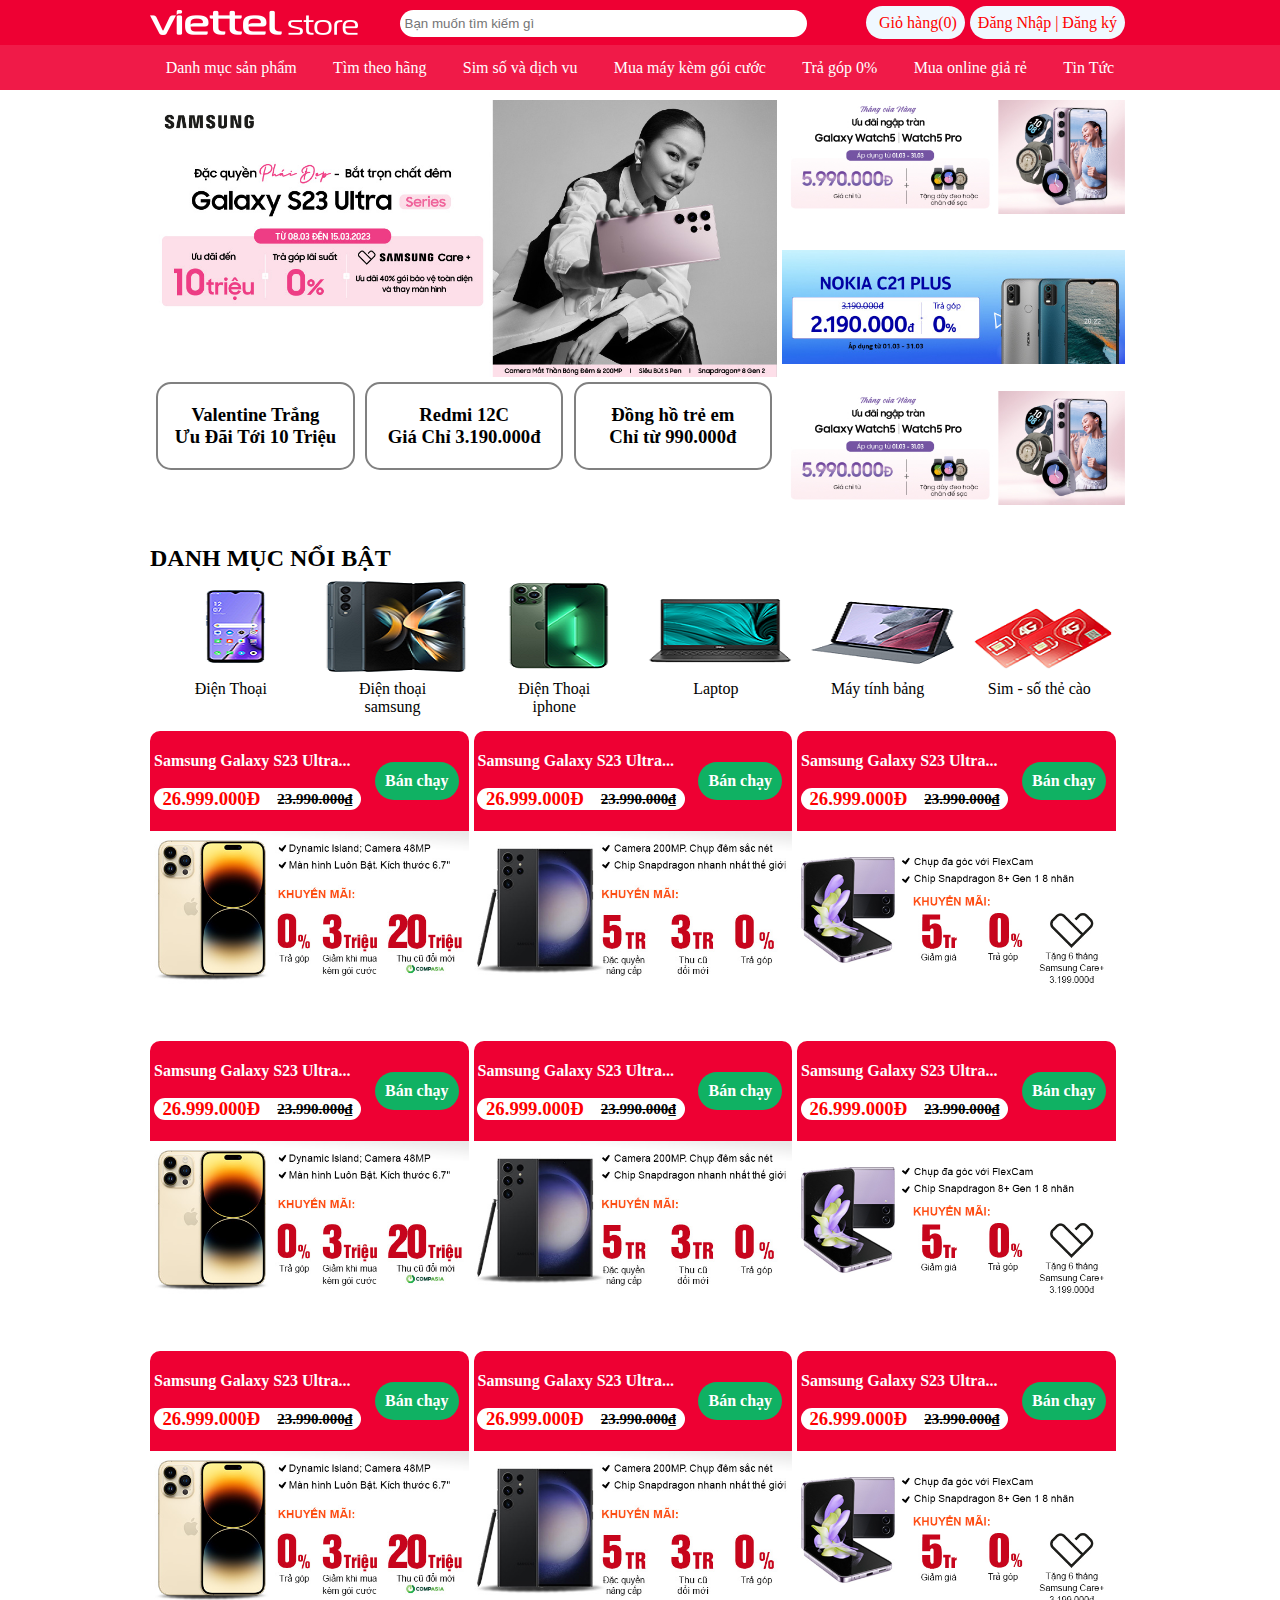
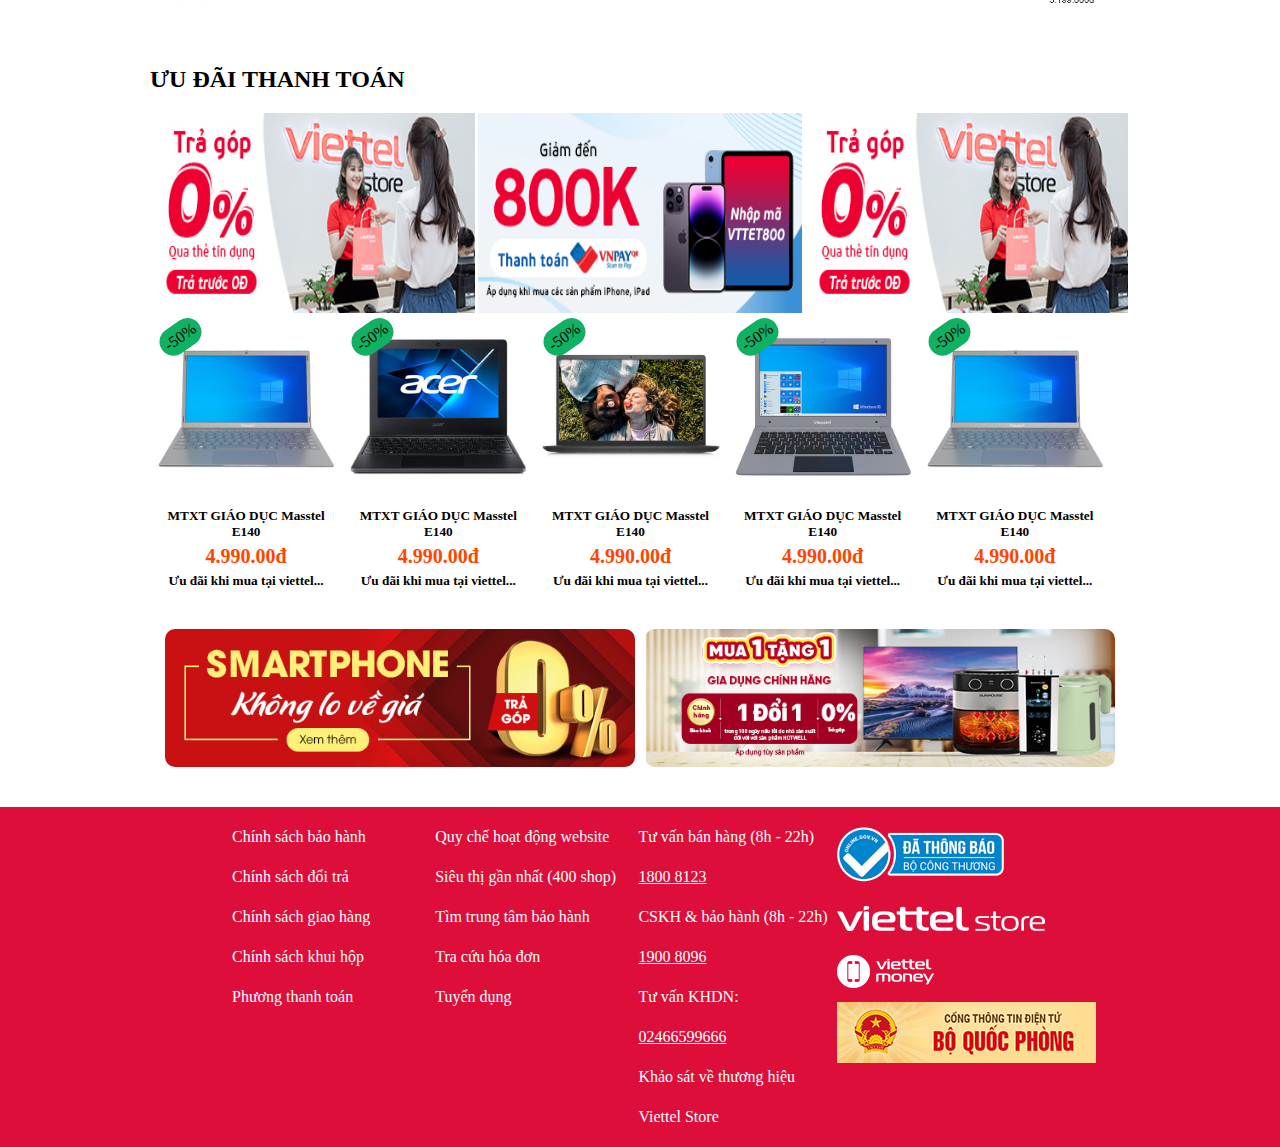
<file: index.html>
<!DOCTYPE html>
<html lang="en">
<head>
    <link rel="stylesheet" href="https://cdnjs.cloudflare.com/ajax/libs/font-awesome/6.3.0/css/all.min.css" integrity="sha512-SzlrxWUlpfuzQ+pcUCosxcglQRNAq/DZjVsC0lE40xsADsfeQoEypE+enwcOiGjk/bSuGGKHEyjSoQ1zVisanQ==" crossorigin="anonymous" referrerpolicy="no-referrer" />
    <link rel="stylesheet" href="index.css">
    <meta charset="UTF-8">
    <meta http-equiv="X-UA-Compatible" content="IE=edge">
    <meta name="viewport" content="width=device-width, initial-scale=1.0">
    <title>ViettelStore</title>
</head>
<body>
    <div class="container">
        <div class="top">
            <div class="top1">
            <div class="inner">
                <div class="tong-top1">
                    <div class="hinhanh">
                        <img src="img/logo.png" alt="">
                    </div>
                    <div class="timkiem">
                        <input type="text" placeholder="Bạn muốn tìm kiếm gì">
                        <a href="#"><i class="fa-solid fa-magnifying-glass"></i></a>
                        
                    </div>
                    <div class="giohang">
                        <a href=""><i class="fa-solid fa-cart-shopping"></i>Giỏ hàng(0)</a>
                    </div>
                    <div class="giohang">
                        <a href="">Đăng Nhập | Đăng ký </a>
                    </div>
                </div>
            </div>
        </div>
        <div class="top2">
            <div class="inner">
                <div class="tong-top2">
                <ul>
                    <li><a href="#">Danh mục sản phẩm<i class="fa-solid fa-chevron-down"></i></a></li>
                    <li><a href="#">Tìm theo hãng<i class="fa-solid fa-chevron-down"></i></a></li>
                    <li><a href="#">Sim số và dịch vu<i class="fa-solid fa-chevron-down"></i></a></li>
                    <li><a href="#">Mua máy kèm gói cước<i class="fa-solid fa-mobile-screen-button"></i></a></li>
                    <li><a href="#">Trả góp 0%<i class="fa-solid fa-piggy-bank"></i></a></li>
                    <li><a href="#">Mua online giả rẻ<i class="fa-solid fa-fire"></i></a></li>
                    <li><a href="#">Tin Tức</a></li>
                </ul>  
                </div>                
            </div>
        </div>
        </div>
        
        <div class="banner1">
            <div class="inner">
                    <div class="left-banner1">
                        <div class="box1">
                            <img src="img/Main_PC_60417111907032023.jpg" alt="">
                        </div>
                        <div class="box2">
                            <h3>Valentine Trắng
                                <br>Ưu Đãi Tới 10 Triệu
                            </h3>
                        </div>
                        <div class="box2">
                            <h3>Redmi 12C
                                <br>Giá Chỉ 3.190.000đ
                            </h3>
                        </div>
                        <div class="box2">
                            <h3>Đồng hồ trẻ em 
                                <br>Chỉ từ 990.000đ
                            </h3>
                        </div>
                    </div>
                    <div class="right-banner1">
                        <div class="box1">
                            <img src="img/BANNER_70054290801032023.jpg" alt="">
                        </div>
                        <div class="box1">
                            <img src="img/BANNER_89520151127022023.jpg" alt="">
                        </div>
                        <div class="box2">
                            <img src="img/BANNER_70054290801032023 (1).jpg" alt="">
                        </div>
                </div>
            </div>
        </div>
        <div class="banner2">
            <div class="inner">
                <h2>DANH MỤC NỔI BẬT</h2>
                <div class="box">
                    <img src="img/1.png" alt="">
                    <br><a href="#"> Điện Thoại</a>
                </div>
                <div class="box">
                    <img src="img/2.png" alt="">
                    <br><a href="#"> Điện thoại<br>samsung</a>
                </div>
                <div class="box">
                    <img src="img/3.png" alt="">
                    <br><a href="#">Điện Thoại<br>iphone</a>
                </div>
                <div class="box">
                    <img src="img/4.png" alt="">
                    <br><a href="#">Laptop</a>
                </div>
                <div class="box">
                    <img src="img/5.png" alt="">
                    <br><a href="#">Máy tính bảng</a>
                </div>
                <div class="box">
                    <img src="img/6.png" alt="">
                    <br><a href="#">Sim - số thẻ cào</a>
                </div>
            </div>
        </div>
        <div class="banner3">
            <div class="inner">
                <div class="box-banner3">
                    <div class="menu">
                        <div class="text">
                            <h4>Samsung Galaxy S23 Ultra...</h4>
                            <br><h3>26.999.000Đ<del>23.990.000₫</del></h3>
                        </div>
                        <div class="banchay">
                            <h4>Bán chạy</h4>
                        </div>
                    </div>
                    <div class="hinhanh">
                        <img src="img/iP14-Pro-Max-020323.jpg" alt="">
                    </div>
                </div>
                <div class="box-banner3">
                    <div class="menu">
                        <div class="text">
                            <h4>Samsung Galaxy S23 Ultra...</h4>
                            <br><h3>26.999.000Đ<del>23.990.000₫</del></h3>
                        </div>
                        <div class="banchay">
                            <h4>Bán chạy</h4>
                        </div>
                    </div>
                    <div class="hinhanh">
                        <img src="img/s23-ultra.jpg" alt="">
                    </div>
                </div>
                <div class="box-banner3">
                    <div class="menu">
                        <div class="text">
                            <h4>Samsung Galaxy S23 Ultra...</h4>
                            <br><h3>26.999.000Đ<del>23.990.000₫</del></h3>
                        </div>
                        <div class="banchay">
                            <h4>Bán chạy</h4>
                        </div>
                    </div>
                    <div class="hinhanh">
                        <img src="img/Z Flip1679625471.jpg" alt="">
                    </div>
                </div>
                <div class="box-banner3">
                    <div class="menu">
                        <div class="text">
                            <h4>Samsung Galaxy S23 Ultra...</h4>
                            <br><h3>26.999.000Đ<del>23.990.000₫</del></h3>
                        </div>
                        <div class="banchay">
                            <h4>Bán chạy</h4>
                        </div>
                    </div>
                    <div class="hinhanh">
                        <img src="img/iP14-Pro-Max-020323.jpg" alt="">
                    </div>
                </div>
                <div class="box-banner3">
                    <div class="menu">
                        <div class="text">
                            <h4>Samsung Galaxy S23 Ultra...</h4>
                            <br><h3>26.999.000Đ<del>23.990.000₫</del></h3>
                        </div>
                        <div class="banchay">
                            <h4>Bán chạy</h4>
                        </div>
                    </div>
                    <div class="hinhanh">
                        <img src="img/s23-ultra.jpg" alt="">
                    </div>
                </div>
                <div class="box-banner3">
                    <div class="menu">
                        <div class="text">
                            <h4>Samsung Galaxy S23 Ultra...</h4>
                            <br><h3>26.999.000Đ<del>23.990.000₫</del></h3>
                        </div>
                        <div class="banchay">
                            <h4>Bán chạy</h4>
                        </div>
                    </div>
                    <div class="hinhanh">
                        <img src="img/Z Flip1679625471.jpg" alt="">
                    </div>
                </div><div class="box-banner3">
                    <div class="menu">
                        <div class="text">
                            <h4>Samsung Galaxy S23 Ultra...</h4>
                            <br><h3>26.999.000Đ<del>23.990.000₫</del></h3>
                        </div>
                        <div class="banchay">
                            <h4>Bán chạy</h4>
                        </div>
                    </div>
                    <div class="hinhanh">
                        <img src="img/iP14-Pro-Max-020323.jpg" alt="">
                    </div>
                </div>
                <div class="box-banner3">
                    <div class="menu">
                        <div class="text">
                            <h4>Samsung Galaxy S23 Ultra...</h4>
                            <br><h3>26.999.000Đ<del>23.990.000₫</del></h3>
                        </div>
                        <div class="banchay">
                            <h4>Bán chạy</h4>
                        </div>
                    </div>
                    <div class="hinhanh">
                        <img src="img/s23-ultra.jpg" alt="">
                    </div>
                </div>
                <div class="box-banner3">
                    <div class="menu">
                        <div class="text">
                            <h4>Samsung Galaxy S23 Ultra...</h4>
                            <br><h3>26.999.000Đ<del>23.990.000₫</del></h3>
                        </div>
                        <div class="banchay">
                            <h4>Bán chạy</h4>
                        </div>
                    </div>
                    <div class="hinhanh">
                        <img src="img/Z Flip1679625471.jpg" alt="">
                    </div>
                </div>
            </div>
        </div>
        <div class="banner4">
            <div class="inner">
                <h2>ƯU ĐÃI THANH TOÁN</h2>
                <div class="hinhanh">
                    <img src="img/uu dai.jpg" alt="">
                    <img src="img/uu dai1.jpg" alt="">
                    <img src="img/uu dai.jpg" alt="">
                </div>
            </div>
        </div>
        <div class="banner5">
            <div class="inner">
                <div class="box-banner5">
                    <div class="giamgia">
                        <p>-50%</p>
                    </div>
                    <div class="text">
                        <img src="img/MTXT-Masstel-E140-1.jpg" alt="">
                        <div class="cum-text">
                            <h5>MTXT GIÁO DỤC Masstel E140</h5>
                            <h3>4.990.00đ</h3>
                            <h5>Ưu đãi khi mua tại viettel...</h5>
                        </div>
                    </div>
                </div>
                
                <div class="box-banner5">
                    <div class="giamgia">
                        <p>-50%</p>
                    </div>
                    <div class="text">
                        <img src="img/MTXT-Acer-TravelMate-B3-1.jpg" alt="">
                        <div class="cum-text">
                            <h5>MTXT GIÁO DỤC Masstel E140</h5>
                            <h3>4.990.00đ</h3>
                            <h5>Ưu đãi khi mua tại viettel...</h5>
                        </div>
                    </div>
                </div>
                <div class="box-banner5">
                    <div class="giamgia">
                        <p>-50%</p>
                    </div>
                    <div class="text">
                        <img src="img/MTXT-Dell-Inspiron-15-3511-Core-i5-1135G7-P112F001DBL-1.jpg" alt="">
                        <div class="cum-text">
                            <h5>MTXT GIÁO DỤC Masstel E140</h5>
                            <h3>4.990.00đ</h3>
                            <h5>Ưu đãi khi mua tại viettel...</h5>
                        </div>
                    </div>
                </div>
                <div class="box-banner5">
                    <div class="giamgia">
                        <p>-50%</p>
                    </div>
                    <div class="text">
                        <img src="img/MTXT-Masstel-E116-1.jpg" alt="">
                        <div class="cum-text">
                            <h5>MTXT GIÁO DỤC Masstel E140</h5>
                            <h3>4.990.00đ</h3>
                            <h5>Ưu đãi khi mua tại viettel...</h5>
                        </div>
                    </div>
                </div>
                <div class="box-banner5">
                    <div class="giamgia">
                        <p>-50%</p>
                    </div>
                    <div class="text">
                        <img src="img/MTXT-Masstel-E140-1.jpg" alt="">
                        <div class="cum-text">
                            <h5>MTXT GIÁO DỤC Masstel E140</h5>
                            <h3>4.990.00đ</h3>
                            <h5>Ưu đãi khi mua tại viettel...</h5>
                        </div>
                    </div>
                </div>
            </div>
        </div>
        <div class="banner6">
            <div class="inner">
                <div class="hinhanh">
                    <img src="img/tra-gop-dm.jpg" alt="">
                    <img src="img/trangchu-banner1-footer-pc-020223.png" alt="">
                </div>
            </div>
        </div>
        <div class="footer">
            <div class="box-footer">
                <div class="box1">
                    <ul>
                        <li><a href="#">Chính sách bảo hành</a></li>
                        <li><a href="#">Chính sách đổi trả</a></li>
                        <li><a href="#">Chính sách giao hàng</a></li>
                        <li><a href="#">Chính sách khui hộp</a></li>
                        <li><a href="#">Phương thanh toán</a></li>
                    </ul>
                </div>
                <div class="box1">
                    <ul>
                        <li><a href="#">Quy chế hoạt động website</a></li>
                        <li><a href="#">Siêu thị gần nhất (400 shop)</a></li>
                        <li><a href="#">Tìm trung tâm bảo hành</a></li>
                        <li><a href="#">Tra cứu hóa đơn</a></li>
                        <li><a href="#">Tuyển dụng</a></li>
                    </ul>
                </div>
                <div class="box1">
                    <ul>
                        <li><a href="#">Tư vấn bán hàng (8h - 22h) <br>
                            <p> 1800 8123</p>
                        </a></li>
                        <li><a href="#">CSKH & bảo hành (8h - 22h) <br>
                            <p> 1900 8096</p>
                        </a></li>
                        <li><a href="#">Tư vấn KHDN: <br>
                            <p>02466599666</p> 
                        </a></li>
                        <li><a href="#">Khảo sát về thương hiệu Viettel Store</a></li>
                    </ul>
                </div>
                <div class="box1">
                    <div class="dong1">
                        <img src="img/bo-cong-thuong.png" alt="">
                        <img src="img/logo.png" alt="">
                        <img src="img/logo-vtmoney.png" alt="">
                    </div>
                    <div class="dong2">
                        <img src="img/Banner_CTTDT_BQP1_02.jpg" alt="">
                    </div>
                    
                </div>
            </div>
        </div>
    </div>
</body>
</html>
</file>
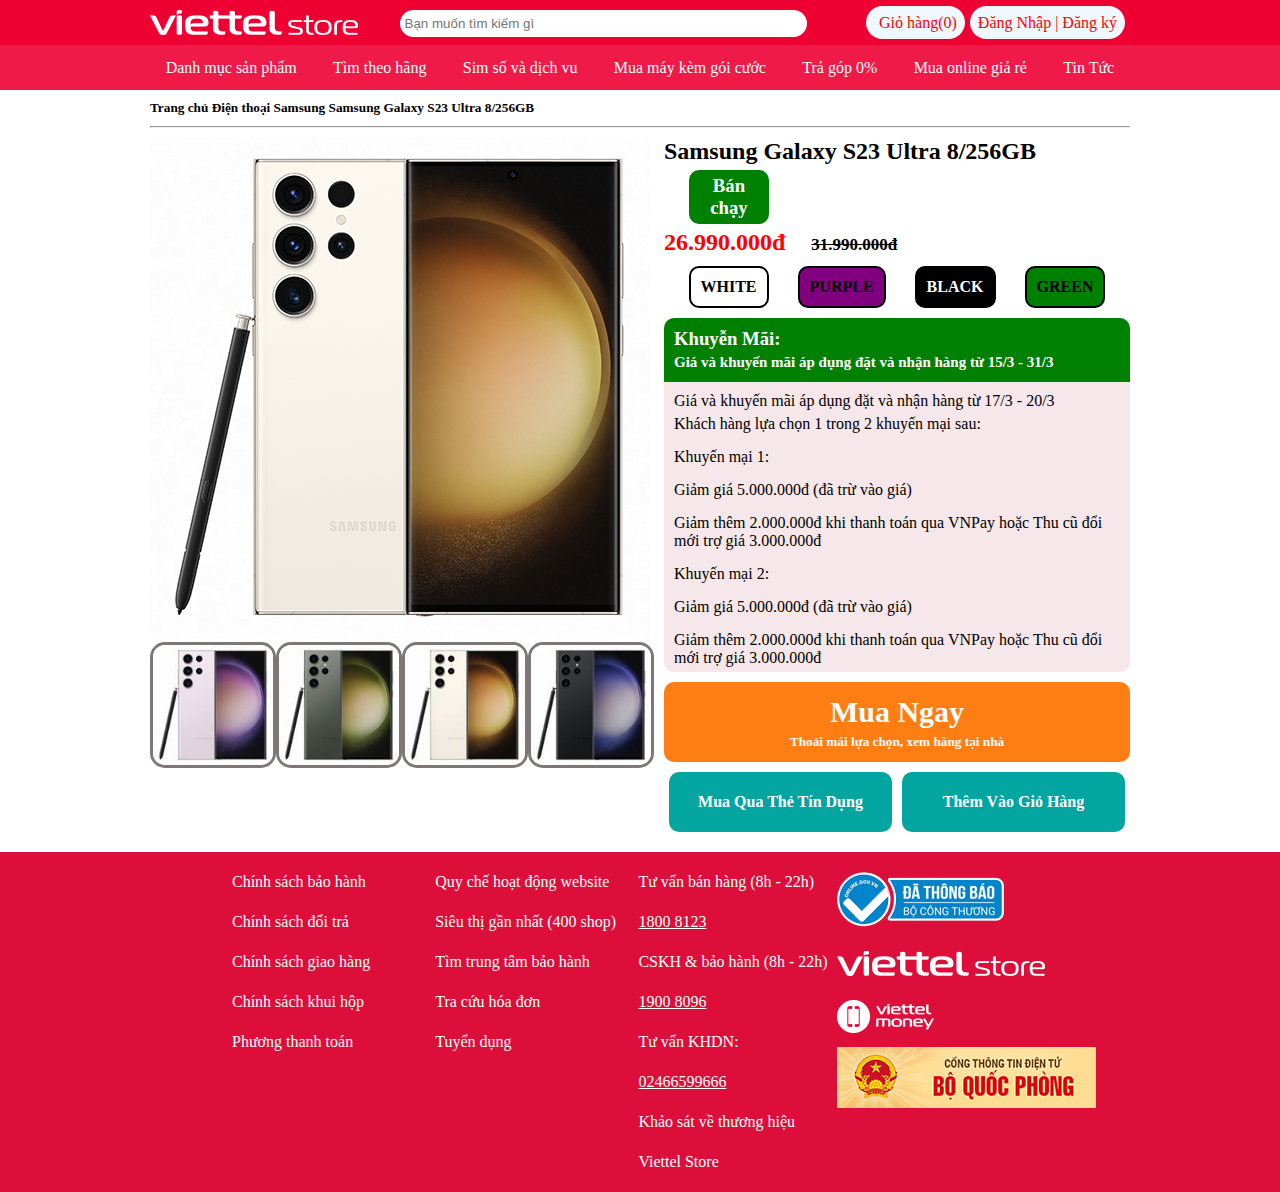
<file: chitiet.html>
<!DOCTYPE html>
<html lang="en">
<head>
    <link rel="stylesheet" href="https://cdnjs.cloudflare.com/ajax/libs/font-awesome/6.3.0/css/all.min.css" integrity="sha512-SzlrxWUlpfuzQ+pcUCosxcglQRNAq/DZjVsC0lE40xsADsfeQoEypE+enwcOiGjk/bSuGGKHEyjSoQ1zVisanQ==" crossorigin="anonymous" referrerpolicy="no-referrer" />
    <link rel="stylesheet" href="chitiet.css">
    <meta charset="UTF-8">
    <meta http-equiv="X-UA-Compatible" content="IE=edge">
    <meta name="viewport" content="width=device-width, initial-scale=1.0">
    <title>ViettelStore</title>
</head>
<body>
    <div class="container">
        <div class="top">
            <div class="top1">
            <div class="inner">
                <div class="tong-top1">
                    <div class="hinhanh">
                        <img src="img/logo.png" alt="">
                    </div>
                    <div class="timkiem">
                        <input type="text" placeholder="Bạn muốn tìm kiếm gì">
                        <a href="#"><i class="fa-solid fa-magnifying-glass"></i></a>
                        
                    </div>
                    <div class="giohang">
                        <a href=""><i class="fa-solid fa-cart-shopping"></i>Giỏ hàng(0)</a>
                    </div>
                    <div class="giohang">
                        <a href="">Đăng Nhập | Đăng ký </a>
                    </div>
                </div>
            </div>
        </div>

        <div class="top2">
            <div class="inner">
                <div class="tong-top2">
                <ul>
                    <li><a href="#">Danh mục sản phẩm<i class="fa-solid fa-chevron-down"></i></a></li>
                    <li><a href="#">Tìm theo hãng<i class="fa-solid fa-chevron-down"></i></a></li>
                    <li><a href="#">Sim số và dịch vu<i class="fa-solid fa-chevron-down"></i></a></li>
                    <li><a href="#">Mua máy kèm gói cước<i class="fa-solid fa-mobile-screen-button"></i></a></li>
                    <li><a href="#">Trả góp 0%<i class="fa-solid fa-piggy-bank"></i></a></li>
                    <li><a href="#">Mua online giả rẻ<i class="fa-solid fa-fire"></i></a></li>
                    <li><a href="#">Tin Tức</a></li>
                </ul>  
                </div>                
            </div>
        </div>
        </div>
        

        <div class="banner">
            <div class="inner">
                <div class="top">
                    <h5>Trang chủ <i class="fa-solid fa-caret-right"></i> Điện thoại <i class="fa-solid fa-caret-right"></i> Samsung <i class="fa-solid fa-caret-right"></i> Samsung Galaxy S23 Ultra 8/256GB</h5>
                </div>
                <hr>
                <div class="main1">
                    <div class="box1">
                        <div class="box1-top">
                            <img src="img/1830397938.jpeg" alt="">
                        </div>
                        <div class="box1-bottom">
                            <div class="hinhanh">
                                <img src="img/pink.jpeg" alt="">
                            </div>
                            <div class="hinhanh">
                                <img src="img/xam.jpeg" alt="">
                            </div>
                            <div class="hinhanh">
                                <img src="img/yellow.jpeg" alt="">
                            </div>
                            <div class="hinhanh">
                                <img src="img/black.jpeg" alt="">
                            </div>
                        </div>
                    </div>

                    <div class="box2">
                        <div class="top">
                            <h2>Samsung Galaxy S23 Ultra 8/256GB</h2>
                                <div class="banchay">
                                    <h3>Bán chạy</h3>
                                </div>
                            <span><h2>26.990.000đ <del>31.990.000đ</del></h2></span>
                            <div class="mau">
                                <p style="background-color: white;">WHITE</p>
                                <p style="background-color: purple;">PURPLE</p>
                                <p style="background-color: black; color: white;">BLACK</p>
                                <p style="background-color: green;">GREEN</p>
                            </div>
                            <div class="text">
                                <div class="khuyenmai">
                                    <h3>Khuyễn Mãi:
                                        <br>
                                        <span>Giá và khuyến mãi áp dụng đặt và nhận hàng từ 15/3 - 31/3</span>
                                    </h3>
                                    <p class="mr-left10">Giá và khuyến mãi áp dụng đặt và nhận hàng từ 17/3 - 20/3</p>
                                </div>
                                <div class="thongtin mr-left10">
                                    <p>Khách hàng lựa chọn 1 trong 2 khuyến mại sau:</p>
                                    <p>Khuyến mại 1:</p> 
                                    <p><i class="fa-solid fa-circle-check"></i>Giảm giá 5.000.000đ (đã trừ vào giá)</p>
                                    <p> <i class="fa-solid fa-circle-check"></i>Giảm thêm 2.000.000đ khi thanh toán qua VNPay hoặc Thu cũ đổi mới trợ giá 3.000.000đ</p>
                                </div>
                                <div class="thongtin mr-left10">
                                    <p>Khuyến mại 2:</p> 
                                    <p><i class="fa-solid fa-circle-check"></i>Giảm giá 5.000.000đ (đã trừ vào giá)</p>
                                    <p> <i class="fa-solid fa-circle-check"></i>Giảm thêm 2.000.000đ khi thanh toán qua VNPay hoặc Thu cũ đổi mới trợ giá 3.000.000đ</p>
                                </div>
                            </div>

                            <div class="mua">
                                <p>Mua Ngay</p>
                                <h5>Thoải mái lựa chọn, xem hàng tại nhà</h5>
                            </div>

                            <div class="giohang mr-top10">
                                <div class="left">Mua Qua Thẻ Tín Dụng</div>
                                <div class="left">Thêm Vào Giỏ Hàng</div>
                            </div>
                        </div>
                    </div>
                </div>
                <div class="main2">

                </div>
            </div>
        </div>
        
        <div class="footer">
            <div class="box-footer">
                <div class="box1">
                    <ul>
                        <li><a href="#">Chính sách bảo hành</a></li>
                        <li><a href="#">Chính sách đổi trả</a></li>
                        <li><a href="#">Chính sách giao hàng</a></li>
                        <li><a href="#">Chính sách khui hộp</a></li>
                        <li><a href="#">Phương thanh toán</a></li>
                    </ul>
                </div>
                <div class="box1">
                    <ul>
                        <li><a href="#">Quy chế hoạt động website</a></li>
                        <li><a href="#">Siêu thị gần nhất (400 shop)</a></li>
                        <li><a href="#">Tìm trung tâm bảo hành</a></li>
                        <li><a href="#">Tra cứu hóa đơn</a></li>
                        <li><a href="#">Tuyển dụng</a></li>
                    </ul>
                </div>
                <div class="box1">
                    <ul>
                        <li><a href="#">Tư vấn bán hàng (8h - 22h) <br>
                            <p> 1800 8123</p>
                        </a></li>
                        <li><a href="#">CSKH & bảo hành (8h - 22h) <br>
                            <p> 1900 8096</p>
                        </a></li>
                        <li><a href="#">Tư vấn KHDN: <br>
                            <p>02466599666</p> 
                        </a></li>
                        <li><a href="#">Khảo sát về thương hiệu Viettel Store</a></li>
                    </ul>
                </div>
                <div class="box1">
                    <div class="dong1">
                        <img src="img/bo-cong-thuong.png" alt="">
                        <img src="img/logo.png" alt="">
                        <img src="img/logo-vtmoney.png" alt="">
                    </div>
                    <div class="dong2">
                        <img src="img/Banner_CTTDT_BQP1_02.jpg" alt="">
                    </div>
                    
                </div>
            </div>
        </div>
    </div>
</body>
</html>
</body>
</html>
</file>
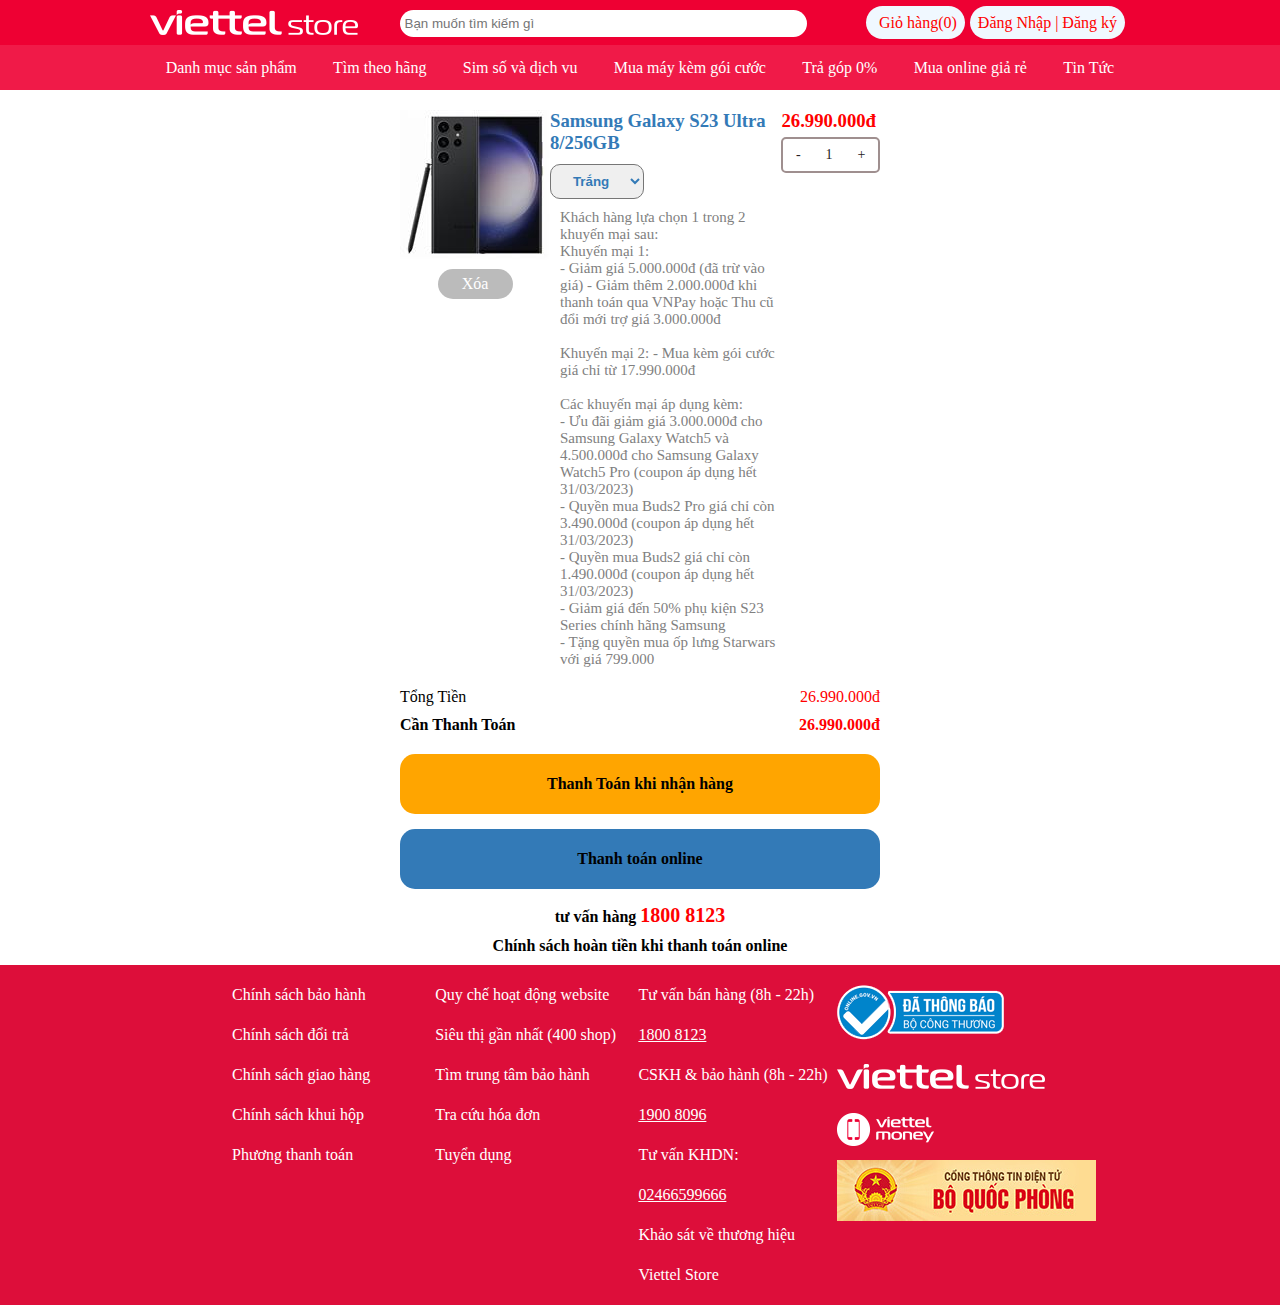
<file: giohang.html>
<!DOCTYPE html>
<html lang="en">
<head>
    <link rel="stylesheet" href="https://cdnjs.cloudflare.com/ajax/libs/font-awesome/6.3.0/css/all.min.css" integrity="sha512-SzlrxWUlpfuzQ+pcUCosxcglQRNAq/DZjVsC0lE40xsADsfeQoEypE+enwcOiGjk/bSuGGKHEyjSoQ1zVisanQ==" crossorigin="anonymous" referrerpolicy="no-referrer" />
    <link rel="stylesheet" href="giohang.css">
    <meta charset="UTF-8">
    <meta http-equiv="X-UA-Compatible" content="IE=edge">
    <meta name="viewport" content="width=device-width, initial-scale=1.0">
    <title>ViettelStore</title>
</head>
<body>
    <div class="container">
        <div class="top">
            <div class="top1">
            <div class="inner">
                <div class="tong-top1">
                    <div class="hinhanh">
                        <img src="img/logo.png" alt="">
                    </div>
                    <div class="timkiem">
                        <input type="text" placeholder="Bạn muốn tìm kiếm gì">
                        <a href="#"><i class="fa-solid fa-magnifying-glass"></i></a>
                        
                    </div>
                    <div class="giohang">
                        <a href=""><i class="fa-solid fa-cart-shopping"></i>Giỏ hàng(0)</a>
                    </div>
                    <div class="giohang">
                        <a href="">Đăng Nhập | Đăng ký </a>
                    </div>
                </div>
            </div>
        </div>

        <div class="top2">
            <div class="inner">
                <div class="tong-top2">
                <ul>
                    <li><a href="#">Danh mục sản phẩm<i class="fa-solid fa-chevron-down"></i></a></li>
                    <li><a href="#">Tìm theo hãng<i class="fa-solid fa-chevron-down"></i></a></li>
                    <li><a href="#">Sim số và dịch vu<i class="fa-solid fa-chevron-down"></i></a></li>
                    <li><a href="#">Mua máy kèm gói cước<i class="fa-solid fa-mobile-screen-button"></i></a></li>
                    <li><a href="#">Trả góp 0%<i class="fa-solid fa-piggy-bank"></i></a></li>
                    <li><a href="#">Mua online giả rẻ<i class="fa-solid fa-fire"></i></a></li>
                    <li><a href="#">Tin Tức</a></li>
                </ul>  
                </div>                
            </div>
        </div>
        </div>
        

        <div class="banner">
            <div class="inner-banner">
                
                    <div class="top">
                        <div class="hinhanh">
                            <img src="img/Samsung-Smartphone-S23-Ultra-blk.jpg" alt="">
                            <div class="text-hinhanh">Xóa</div>
                        </div>
                        <div class="text">
                            <div class="text-text">
                                <h3>
                                    Samsung Galaxy S23 Ultra 8/256GB
                                </h3>
                            </div>
                            <div class="mau">
                                <select name="" id="">
                                    <option value="">Trắng</option>
                                    <option value="">Đen</option>
                                    <option value="">Xanh</option>
                                </select>
                            </div>
                            <div class="noidung">
                                Khách hàng lựa chọn 1 trong 2 khuyến mại sau:
                                <br>
                                Khuyến mại 1:
                                <br>
                                - Giảm giá 5.000.000đ (đã trừ vào giá)
                                - Giảm thêm 2.000.000đ khi thanh toán qua VNPay hoặc Thu cũ đổi mới trợ giá 3.000.000đ
                                <br>
                                <br>
                                Khuyến mại 2:
                                - Mua kèm gói cước giá chỉ từ 17.990.000đ
                                <br>
                                <br>
                                Các khuyến mại áp dụng kèm:
                                <br>
                                - Ưu đãi giảm giá 3.000.000đ cho Samsung Galaxy Watch5 và 4.500.000đ cho Samsung Galaxy Watch5 Pro (coupon áp dụng hết 31/03/2023)
                                <br>
                                - Quyền mua Buds2 Pro giá chỉ còn 3.490.000đ (coupon áp dụng hết 31/03/2023)
                                <br>
                                - Quyền mua Buds2 giá chỉ còn 1.490.000đ (coupon áp dụng hết 31/03/2023)
                                <br>
                                - Giảm giá đến 50% phụ kiện S23 Series chính hãng Samsung
                                <br>
                                - Tặng quyền mua ốp lưng Starwars với giá 799.000
                            </div>
                        </div>
                        
                        <div class="gia">
                            <h3>26.990.000đ</h3>
                            <div class="choosenumber">
                                <div class="abate" data-cartid="2">-</div>
                                <div class="number">1</div>
                                <div class="augment" data-cartid="2">+</div>
                            </div>
                        </div>
                    </div>
                    <div class="main">
                        <div class="sum">
                            <div class="left">
                                <p>Tổng Tiền</p>
                                <p style="font-weight: bold;">Cần Thanh Toán</p>
                            </div>
                            <div class="right">
                                <p style="color: red;">26.990.000đ</p>
                                <p style="font-weight: bold; color: red;">26.990.000đ</p>
                            </div>
                        </div>
                    </div>

                    <div class="thanhtoan">
                        <div class="text">
                            <h4>Thanh Toán khi nhận hàng</h4>
                        </div>
                        <div class="text1">
                            <h4>Thanh toán online</h4>
                        </div>
                        <div class="text2">
                            <p>tư vấn hàng <span style="color: red; font-size: 20px;">1800 8123</span></p>
                            <p>Chính sách hoàn tiền khi thanh toán online</p>
                        </div>
                    </div>
            </div>
        </div>
        
        <div class="footer">
            <div class="box-footer">
                <div class="box1">
                    <ul>
                        <li><a href="#">Chính sách bảo hành</a></li>
                        <li><a href="#">Chính sách đổi trả</a></li>
                        <li><a href="#">Chính sách giao hàng</a></li>
                        <li><a href="#">Chính sách khui hộp</a></li>
                        <li><a href="#">Phương thanh toán</a></li>
                    </ul>
                </div>
                <div class="box1">
                    <ul>
                        <li><a href="#">Quy chế hoạt động website</a></li>
                        <li><a href="#">Siêu thị gần nhất (400 shop)</a></li>
                        <li><a href="#">Tìm trung tâm bảo hành</a></li>
                        <li><a href="#">Tra cứu hóa đơn</a></li>
                        <li><a href="#">Tuyển dụng</a></li>
                    </ul>
                </div>
                <div class="box1">
                    <ul>
                        <li><a href="#">Tư vấn bán hàng (8h - 22h) <br>
                            <p> 1800 8123</p>
                        </a></li>
                        <li><a href="#">CSKH & bảo hành (8h - 22h) <br>
                            <p> 1900 8096</p>
                        </a></li>
                        <li><a href="#">Tư vấn KHDN: <br>
                            <p>02466599666</p> 
                        </a></li>
                        <li><a href="#">Khảo sát về thương hiệu Viettel Store</a></li>
                    </ul>
                </div>
                <div class="box1">
                    <div class="dong1">
                        <img src="img/bo-cong-thuong.png" alt="">
                        <img src="img/logo.png" alt="">
                        <img src="img/logo-vtmoney.png" alt="">
                    </div>
                    <div class="dong2">
                        <img src="img/Banner_CTTDT_BQP1_02.jpg" alt="">
                    </div>
                    
                </div>
            </div>
        </div>
    </div>
</body>
</html>
</body>
</html>
</file>
<file: index.css>
*{
    margin: 0 auto;
}
.container{
    width: 100%;height: 1200px;
    background-color: rgb(255, 255, 255);
}
.inner{
    width: calc(100% - 300px);
}
/* .top{
    position: sticky;
    z-index: 1;
} */
.top1{
    width: 100%;
    min-height: 45px;
    background-color: #ee0033;
    float: left;
}
    
    .tong-top1{
        display:flex;
        line-height: 45px;
    }
    .tong-top1 .hinhanh{
        display: flex;
        align-items: center;
        margin:0px 0px 0px 0px;
        cursor: pointer;
    }
    /* .tong-top1 .timkiem{
        display: flex;
        align-items: center;
    } */
    .tong-top1 .timkiem input{
        width: 400px;
        height: 25px;
        border-radius: 50px;
        border: 0px solid white;
        padding-left: 5px;
    }
    .tong-top1 .timkiem a{
        position: relative;
        right: 9%;
        padding: 5px 8px 8px 10px;
        border-radius: 0px 50px 50px 0px;
        color: red;
    }
    .tong-top1 .timkiem input:focus{
        
    }
    .tong-top1 .giohang{
        margin: 0px 0px 0px 0px;
    }
    .tong-top1 .giohang a{
        padding: 8px;
        background-color: aliceblue;
        border-radius: 50px;
        text-decoration: none;
        color: red;
        margin-right: 5px;
    }
    .tong-top1 .giohang a i{
        padding-right: 5px;
    }


    

.top2{
    width: 100%;
    min-height: 45px;
    background-color: #f01a48;float: left;
    
}
    .tong-top2 ul li{
        float: left;
        list-style-type: none;
        line-height: 45px;
    }
    .tong-top2 ul{
        padding-left: 0px;
        display: flex;
        justify-content: space-between;
    }
    .tong-top2 ul li a{
        text-decoration: none;
        display: block;
        color: white;
    }
    .tong-top2 ul li a i{
        margin-left: 5px;
    }





.banner1{
    width: 100%;min-height: 450px;
    background-color: white;
    float: left;
}
    .left-banner1{
        width: 64%;
        height: 100%;
        float: left;
        margin-right: 5px;
    }
        .left-banner1 .box1{
            width: 100%;
        }
        .left-banner1 .box1 img{
            width: 100%;
            margin-top: 10px;margin-bottom: -5px;
        }
        .left-banner1 .box2{
            width: calc(100% - 69%);
            min-height: 10px;
            background-color: rgb(255, 255, 255);
            display: inline-flex;
            text-align: center;
            margin-left: 1%;
            margin-top: 1%;
            cursor: pointer;
            border-radius: 15px;
        }
        .left-banner1 .box2 h3{
            text-align: center;
            margin-top: 20px;
            margin-bottom: 20px;
        }
        .left-banner1 .box2{
            border: 2px solid gray;
        }


    .right-banner1{
        width: 35%;
        min-height: 400px;
        float: left;
    }
        .right-banner1 .box1{
            width: 100%;
            min-height: 140px;
            margin:10px 0px 1px 0px;
        }
        .right-banner1 .box1 img{
            width: 100%;
        }
        .right-banner1 .box2{
            width: 100%;
            min-height: 120px;
        }
        .right-banner1 .box2 img{
            width: 100%;
        }






.banner2{
    width: 100%;min-height: 100px;
    background-color: rgb(255, 255, 255);
    float: left;
}
    .banner2 h2{
        margin-top: 5px;
    }
    .banner2 .box{
        width: 14.5%;
        float: left;
        text-align: center;
        margin-right: 1%;
        margin-left: 1%;
        margin-top: 5px;
        margin-bottom: 5px;
        cursor: pointer;
    }
    .banner2 .box a{
        text-decoration: none;
        color: black;
    }


.banner3{
    width: 100%;min-height: 700px;
    background-color: rgb(255, 255, 255);
    float: left;
}
    .box-banner3{
        margin-top: 10px;
        width: 32.5%;
        min-height: 300px;
        background-color: #ffffff;
        float: left;
        margin-right: 5px;
        border-radius: 10px 10px 0px 0px;
    }

    .box-banner3 .menu {
        background-color: #ee0033;
        border-radius: 10px 10px 0px 0px;
        min-height: 100px;
        display: flex;
        align-items: center;
        backdrop-filter: blur(10px);
    }
    .box-banner3 .text{
        width: 65%;
        min-height: 50px;
        float: left;
    }
    .box-banner3 .text h4{
        color: white;
    }
    .box-banner3 .text h3{
        background-color: white;
        border-radius: 30px;
        color: red;
        display: flex;
        justify-content:space-around;
        align-items: center;
    }
    .box-banner3 .text del{
        font-size: 15px;
        margin: 0;
        color: black;
    }

    .box-banner3 .banchay{
        width: 30%;
        min-height: 50px;
        display: flex;
        align-items: center;
    }
    .box-banner3 .banchay h4{
        background-color: #10b163;
        text-align: center;
        color: white;
        padding: 10px;
        border-radius: 50px;
        cursor: pointer;
        transition: all 1s ;
    }
    .box-banner3:hover .banchay h4{
        background-color: #000000;
    }

    .box-banner3 .hinhanh img{
        width: 100%;
    }



.banner4{
    width: 100%;min-height: 200px;
    background-color: rgb(255, 255, 255);float: left;
}
    .banner4 h2{
        margin-top: 15px;
    }
    .banner4 .hinhanh{
        min-height: 200px;
        margin-top: 20px;
        display: flex;
        justify-content: center;
    }
    .banner4 .hinhanh img{
        width: 33%;
    }


.banner5{
    width: 100%;min-height: 200px;
    background-color: rgb(255, 255, 255);float: left;
    
}
    .banner5 .box-banner5{
        width: 19%;
        min-height: 100px;
        background-color: #ffffff;
        float: left;
        position: relative;
        margin-left: 3px;
        margin-right: 3px;
    }
    .box-banner5 .giamgia{
        position: absolute;
        transform: rotate(-35deg);
        top: 10px;
        left: 5px;
    }
    .box-banner5 .giamgia p{
        background-color: #10b163;
        padding: 5px;
        border-radius: 100px;
    }

    .banner5 .box-banner5 .text img{
        width: 100%;
    }
    .banner5 .box-banner5 .text .cum-text {
        text-align: center;
        margin-top: 5px;
    }
    .banner5 .box-banner5 .text .cum-text h3{
        color: orangered;
        margin: 5px 0px;
        font-size: 20px;
    } 



.banner6{
    width: 100%;min-height: 100px;
    background-color: rgb(255, 255, 255);float: left;
}
    .banner6 .hinhanh{
        margin-top: 20px;
        margin-bottom: 20px;
        display: flex;
        justify-content: center;
    }
    .banner6 .hinhanh img{
        border-radius: 10px;
        width: 48%;
        
        margin: 20px 5px;
    }
.footer{
    width: 100%;min-height: 100px;
    background-color: #dd0e3a;
    float: left;
}
    .footer .box-footer{
        width: calc(100% - 450px);
    }
    .footer .box-footer .box1{
        width: 24%;
        min-height: 100px;
        float: left;
        margin: 10px 2px;
    }
    .footer .box-footer .box1 ul{
        list-style-type: none;
        padding: 0;
    }
    .footer .box-footer .box1 ul li{
        line-height:40px;
        padding-left: 5px;
    }
    .footer .box-footer .box1 ul li a{
        text-decoration: none;
        color: white;
        display: block;
    }
    .footer .box-footer .box1 ul li a p{
        text-decoration: underline;
        cursor: pointer;
    }
    .footer .box-footer .box1 .dong1 img{
        margin: 10px 0px;
    }
</file>
<file: chitiet.css>
*{
    margin: 0 auto;
}
.container{
    width: 100%;
    min-height: 600px;
    background-color: rgb(255, 255, 255);
}
.inner{
    width: calc(100% - 300px);
}
/* .top{
    position: sticky;
    z-index: 1;
} */
.top1{
    width: 100%;
    min-height: 45px;
    background-color: #ee0033;
    float: left;
}
    
    .tong-top1{
        display:flex;
        line-height: 45px;
    }
    .tong-top1 .hinhanh{
        display: flex;
        align-items: center;
        margin:0px 0px 0px 0px;
        cursor: pointer;
    }
    /* .tong-top1 .timkiem{
        display: flex;
        align-items: center;
    } */
    .tong-top1 .timkiem input{
        width: 400px;
        height: 25px;
        border-radius: 50px;
        border: 0px solid white;
        padding-left: 5px;
    }
    .tong-top1 .timkiem a{
        position: relative;
        right: 9%;
        padding: 5px 8px 8px 10px;
        border-radius: 0px 50px 50px 0px;
        color: red;
    }
    .tong-top1 .timkiem input:focus{
        
    }
    .tong-top1 .giohang{
        margin: 0px 0px 0px 0px;
    }
    .tong-top1 .giohang a{
        padding: 8px;
        background-color: aliceblue;
        border-radius: 50px;
        text-decoration: none;
        color: red;
        margin-right: 5px;
    }
    .tong-top1 .giohang a i{
        padding-right: 5px;
    }


    

.top2{
    width: 100%;
    min-height: 45px;
    background-color: #f01a48;float: left;
    
}
    .tong-top2 ul li{
        float: left;
        list-style-type: none;
        line-height: 45px;
    }
    .tong-top2 ul{
        padding-left: 0px;
        display: flex;
        justify-content: space-between;
    }
    .tong-top2 ul li a{
        text-decoration: none;
        display: block;
        color: white;
    }
    .tong-top2 ul li a i{
        margin-left: 5px;
    }

.banner{
    width: 100%;
    min-height: 500px;
    background-color: #ffffff;float: left;
}
    .banner .top{
        margin: 10px 0px            
    }
    .banner .main1 {
        display: flex;
    }
    .banner .main1 .box1{
        margin-top: 10px;
    }
    .banner .main1 .box1 .box1-bottom {
        display: flex;
    }
    .banner .main1 .box1 .box1-bottom img{
        float: left;
        width: 120px;
        justify-content: flex-start;
        border: 3px solid rgb(125, 119, 119);
        border-radius: 15px;
    }

    .banner .main1 .box2{
        margin-left: 10px;
    }
    .banner .main1 .box2 .top .banchay{
        background-color: green;
        width: 15%;
        text-align: center;
        padding: 5px;
        margin: 5px 0px;
        border-radius: 10px;
        position: relative;
        left: 25px;
        color: white;
    }
    .mr-left10{
        margin-left: 10px;
    }

    .banner .main1 .box2 .top span h2 {
        color: red;
    }
    .banner .main1 .box2 .top del{
        color: black;
        font-size: 17px;
        padding-left: 20px;
    }

    .banner .main1 .box2 .top .mau {
        display:flex;
        justify-content:center;
        margin: 10px 10px;
    }
    .banner .main1 .box2 .top .mau p{
        padding: 10px;
        border-radius: 10px;
        font-weight: bold;
        border: 2px solid black;
    }
    .banner .main1 .box2 .top .text{
        background-color: #f6e7ea;
        border-radius: 10px;
    }
    .banner .main1 .box2 .top .text h3{
        background-color: green;
        padding: 10px;
        border-radius: 10px 10px 0px 0px;
    }
    .banner .main1 .box2 .top .text p{
        padding-bottom: 5px;
    }
    .banner .main1 .box2 .top .text .khuyenmai h3{
        margin-bottom: 10px;
        color: white;
    }
    .banner .main1 .box2 .top .text .khuyenmai h3 span{
        font-size: 15px;
    }
    .banner .main1 .box2 .top .text .thongtin p{
        margin-bottom: 10px;
    }
    .banner .main1 .box2 .top .mua{
        background-color: #ff7e14;
        height: 80px;
        display: flex;
        flex-direction: column;
        justify-content:center;
        align-items: center;
        border-radius: 10px;
        color: white;
    }
    .banner .main1 .box2 .top .mua p{
        font-size: 30px;
        font-weight: 700;
        margin-bottom: 5px;
    }

    .banner .main1 .box2 .top .giohang{
        display: flex;
        align-items: center;
        justify-content: center;
    }
        
    .banner .main1 .box2 .top .giohang .left{
        width: 50%;
        text-align: center;
        background-color: #02a59f;
        height: 60px;
        margin: 0px 5px;
        color: white;
        border-radius: 10px;
        line-height: 60px;
        font-weight: bold;
    }

    .mr-top10{
        margin-top: 10px;
    }

    

    




    
    /* .banner .main1 .box1-bottom img{
        width: 90%;
        
    } */
    


.footer{
    width: 100%;min-height: 100px;
    background-color: #dd0e3a;
    float: left;
    margin-top: 10px;
}
    .footer .box-footer{
        width: calc(100% - 450px);
    }
    .footer .box-footer .box1{
        width: 24%;
        min-height: 100px;
        float: left;
        margin: 10px 2px;
    }
    .footer .box-footer .box1 ul{
        list-style-type: none;
        padding: 0;
    }
    .footer .box-footer .box1 ul li{
        line-height:40px;
        padding-left: 5px;
    }
    .footer .box-footer .box1 ul li a{
        text-decoration: none;
        color: white;
        display: block;
    }
    .footer .box-footer .box1 ul li a p{
        text-decoration: underline;
        cursor: pointer;
    }
    .footer .box-footer .box1 .dong1 img{
        margin: 10px 0px;
    }
</file>
<file: giohang.css>
*{
    margin: 0 auto;
}
.container{
    width: 100%;
    min-height: 600px;
    background-color: rgb(255, 255, 255);
}
.inner{
    width: calc(100% - 300px);
}
.inner-banner{
    width: calc(100% - 800px);
}
/* .top{
    position: sticky;
    z-index: 1;
} */
.top1{
    width: 100%;
    min-height: 45px;
    background-color: #ee0033;
    float: left;
}
    
    .tong-top1{
        display:flex;
        line-height: 45px;
    }
    .tong-top1 .hinhanh{
        display: flex;
        align-items: center;
        margin:0px 0px 0px 0px;
        cursor: pointer;
    }
    /* .tong-top1 .timkiem{
        display: flex;
        align-items: center;
    } */
    .tong-top1 .timkiem input{
        width: 400px;
        height: 25px;
        border-radius: 50px;
        border: 0px solid white;
        padding-left: 5px;
    }
    .tong-top1 .timkiem a{
        position: relative;
        right: 9%;
        padding: 5px 8px 8px 10px;
        border-radius: 0px 50px 50px 0px;
        color: red;
    }
    .tong-top1 .timkiem input:focus{
        
    }
    .tong-top1 .giohang{
        margin: 0px 0px 0px 0px;
    }
    .tong-top1 .giohang a{
        padding: 8px;
        background-color: aliceblue;
        border-radius: 50px;
        text-decoration: none;
        color: red;
        margin-right: 5px;
    }
    .tong-top1 .giohang a i{
        padding-right: 5px;
    }


    

.top2{
    width: 100%;
    min-height: 45px;
    background-color: #f01a48;float: left;
}
    .tong-top2 ul li{
        float: left;
        list-style-type: none;
        line-height: 45px;
    }
    .tong-top2 ul{
        padding-left: 0px;
        display: flex;
        justify-content: space-between;
    }
    .tong-top2 ul li a{
        text-decoration: none;
        display: block;
        color: white;
    }
    .tong-top2 ul li a i{
        margin-left: 5px;
    }

.banner{
    width: 100%;
    min-height: 500px;
    background-color: #ffffff;float: left;
}
    .inner-banner .top{
        min-height: 200px;
        background-color: rgb(255, 255, 255);
        margin-top: 20px;
    }
    .inner-banner .top{
        display: flex;
    }

    .inner-banner .top .gia .choosenumber{
        display: flex;
        position: relative;
        width: 100%;
        border: 2px solid #9f8f8f;
        background: #fff;
        border-radius: 5px;
        line-height: 32px;
        font-size: 14px;
        color: #272222;
        margin: 5px 0 5px 0;
    }

    .inner-banner .top .hinhanh .text-hinhanh{
        width: 50%;
        height: 30px;
        margin-top: 5px;
        display: flex;
        justify-content: center;
        align-items: center;
        background-color: #bbbbbb;
        border-radius: 15px;
        color: white;
    }
    .inner-banner .top .text{
    }

    .inner-banner .top .text .text-text h3{
        color: #337ab7;
        margin-bottom: 10px;
    } 
    .inner-banner .top .text .mau select{
        width: 40%;
        text-align: center;
        height: 35px;
        border-radius: 10px;
        color: #337ab7;
        font-weight: bold;
    }
    .inner-banner .top .text .noidung{

        color: grey;
        font-size: 15px;
        margin-top: 10px;
        margin-left: 10px;
    }
    .inner-banner .top .gia{
        position: relative;
        right: 4px;
    }
    .inner-banner .top .gia h3{
        color: red;
    }
    .inner-banner .main .sum{
        margin-top: 10px;
        background-color: #ffffff;
        display: flex;
        width: 100%;
    }
    .inner-banner .main .sum .left{
        width: 50%;
        float: left;
    }
    .inner-banner .main .sum .left p{
        margin: 10px 0px;
    }
    .inner-banner .main .sum .right{
        width: 50%;
        float: left;
        text-align: right;
    }
    .inner-banner .main .sum .right p{
        margin: 10px 0px;
    }
    .inner-banner .thanhtoan{
         display: flex;
         flex-direction:column;

         margin-top: 10px;
    }
    .inner-banner .thanhtoan .text{
        background-color: orange;
        width: 100%;
        display: flex;
        align-items: center;
        justify-content: center;
        height: 60px;
        margin-bottom: 15px;
        border-radius: 15px;
    }
    .inner-banner .thanhtoan .text1{
        background-color: #337ab7;
        width: 100%;
        display: flex;
        align-items: center;
        justify-content: center;
        height: 60px;
        margin-bottom: 15px;
        border-radius: 15px;
    }
    .inner-banner .thanhtoan .text2{
        font-weight: bold;
        display: flex;
        flex-direction:column;
        align-items: center;
        justify-content: center;
    }
    .inner-banner .thanhtoan .text2 p{
        margin-bottom: 10px;
    }








    

    


.footer{
    width: 100%;min-height: 100px;
    background-color: #dd0e3a;
    float: left;
}
    .footer .box-footer{
        width: calc(100% - 450px);
    }
    .footer .box-footer .box1{
        width: 24%;
        min-height: 100px;
        float: left;
        margin: 10px 2px;
    }
    .footer .box-footer .box1 ul{
        list-style-type: none;
        padding: 0;
    }
    .footer .box-footer .box1 ul li{
        line-height:40px;
        padding-left: 5px;
    }
    .footer .box-footer .box1 ul li a{
        text-decoration: none;
        color: white;
        display: block;
    }
    .footer .box-footer .box1 ul li a p{
        text-decoration: underline;
        cursor: pointer;
    }
    .footer .box-footer .box1 .dong1 img{
        margin: 10px 0px;
    }
</file>
